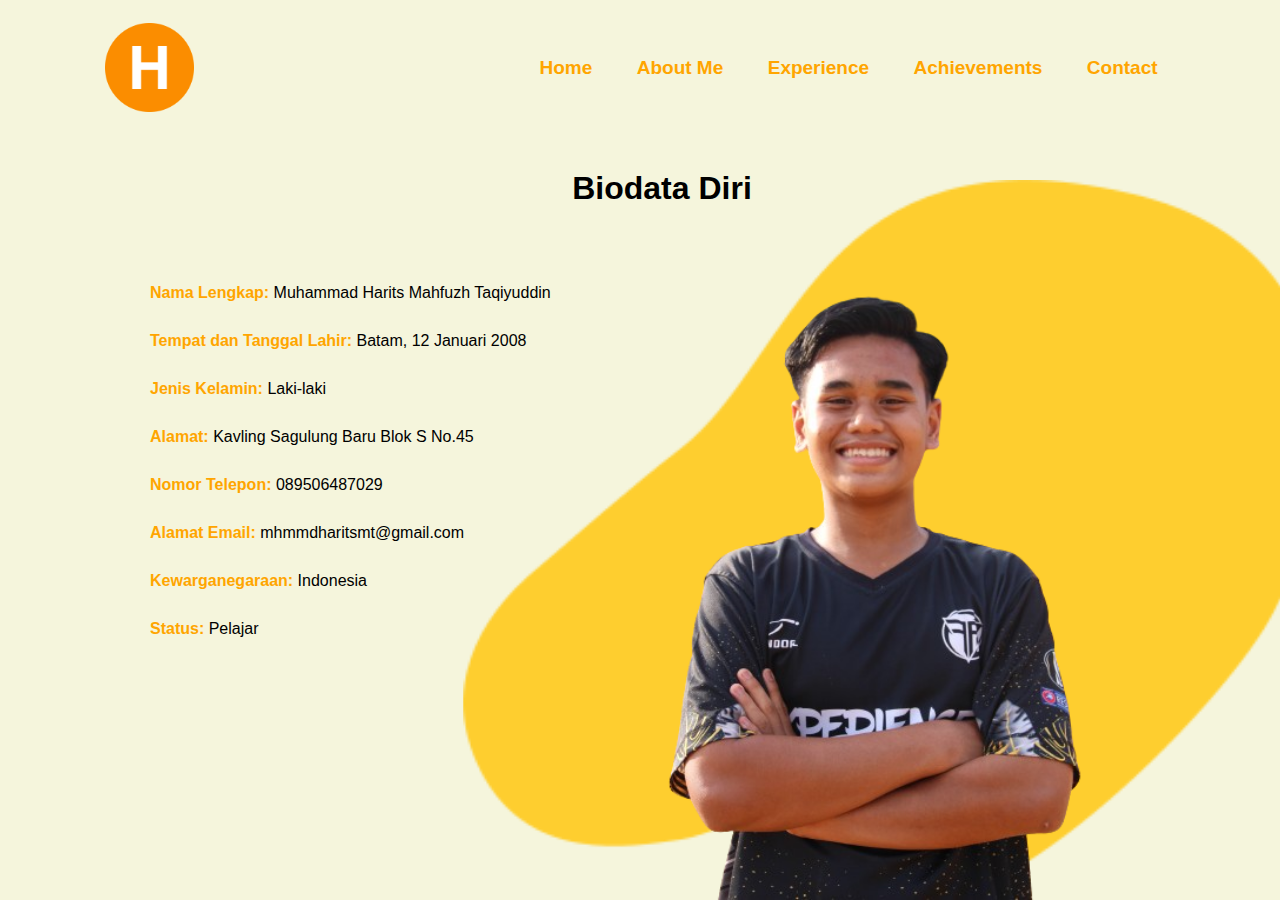
<file: About Me.html>
<!DOCTYPE html>
<html lang="id">
<head>
    <meta charset="UTF-8">
    <meta name="viewport" content="width=device-width, initial-scale=1.0">
    <title>About Me</title>
    <link rel="stylesheet" href="About Me.css">
    <link rel="icon" href="H orange.png">
</head>

<body>
    <div class="hero">
        <nav>
            <img src="H orange.png" width="95px">
            <ul>
                <li><a href="MyWeb.html">Home</a></li>
                <li><a href="About Me.html">About Me</a></li>
                <li><a href="experience.html">Experience</a></li>
                <li><a href="achievements.html">Achievements</a></li>
                <li><a href="https://wa.me/+6289506487029" target="_blank">Contact</a></li>
            </ul>
        </nav>
    </div>
    <div class="container">
        <h1>Biodata Diri</h1>
        
        <section class="personal-info">
            <p><strong>Nama Lengkap:</strong> Muhammad Harits Mahfuzh Taqiyuddin</p>
            <p><strong>Tempat dan Tanggal Lahir:</strong> Batam, 12 Januari 2008</p>
            <p><strong>Jenis Kelamin:</strong> Laki-laki</p>
            <p><strong>Alamat:</strong> Kavling Sagulung Baru Blok S No.45</p>
            <p><strong>Nomor Telepon:</strong> 089506487029</p>
            <p><strong>Alamat Email:</strong> mhmmdharitsmt@gmail.com</p>
            <p><strong>Kewarganegaraan:</strong> Indonesia</p>
            <p><strong>Status:</strong> Pelajar</p>
        </section>
        
        <div class="images">
            <img src="shape 2.png" class="shape">
            <img src="IMG_5762-removebg-preview.png" class="me">
        </div>
    </div>
    <footer class="footer">
        <p>Copyright &copy;| mharitsmt.</p>
      </footer>
</body>
</html>
</file>
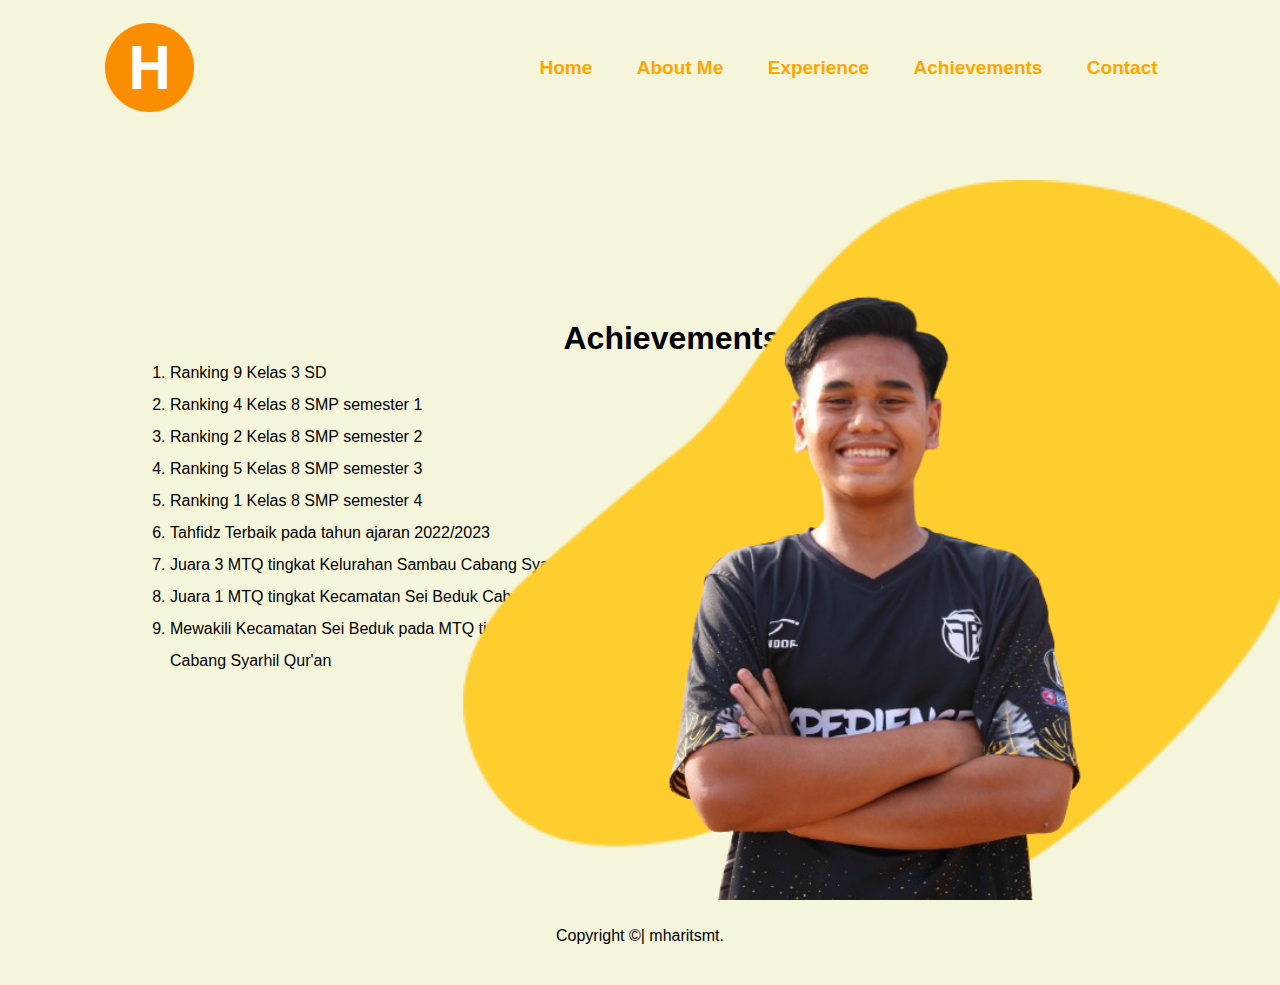
<file: achievements.html>
<!DOCTYPE html>
<html lang="en">
<head>
    <meta charset="UTF-8">
    <meta name="viewport" content="width=device-width, initial-scale=1.0">
    <title>Achievements</title>
    <link rel="icon" href="H orange.png">
    <link rel="stylesheet" href="achievements.css">
</head>
<body>
    <div class="hero">
        <nav>
            <img src="H orange.png" width="95px">
            <ul>
                <li><a href="MyWeb.html">Home</a></li>
                <li><a href="About Me.html">About Me</a></li>
                <li><a href="experience.html">Experience</a></li>
                <li><a href="achievements.html">Achievements</a></li>
                <li><a href="https://wa.me/+6289506487029" target="_blank">Contact</a></li>
            </ul>
        </nav>
    </div>

    <div class="images">
        <img src="shape 2.png" class="shape">
        <img src="IMG_5762-removebg-preview.png" class="me">
    </div>

        <h1>Achievements</h1>
        <ol type="1">
            <li>Ranking 9 Kelas 3 SD</li>
            <li>Ranking 4 Kelas 8 SMP semester 1</li>
            <li>Ranking 2 Kelas 8 SMP semester 2</li>
            <li>Ranking 5 Kelas 8 SMP semester 3</li>
            <li>Ranking 1 Kelas 8 SMP semester 4</li>
            <li>Tahfidz Terbaik pada tahun ajaran 2022/2023</li>
            <li>Juara 3 MTQ tingkat Kelurahan Sambau Cabang Syarhil Qur'an</li>
            <li>Juara 1 MTQ tingkat Kecamatan Sei Beduk Cabang Syarhil Qur'an</li>
            <li>Mewakili Kecamatan Sei Beduk pada MTQ tingkat Kota Batam Cabang Syarhil Qur'an</li>
        </ol>

        <footer class="footer">
            <p>Copyright &copy;| mharitsmt.</p>
          </footer>
</body>
</html>
</file>
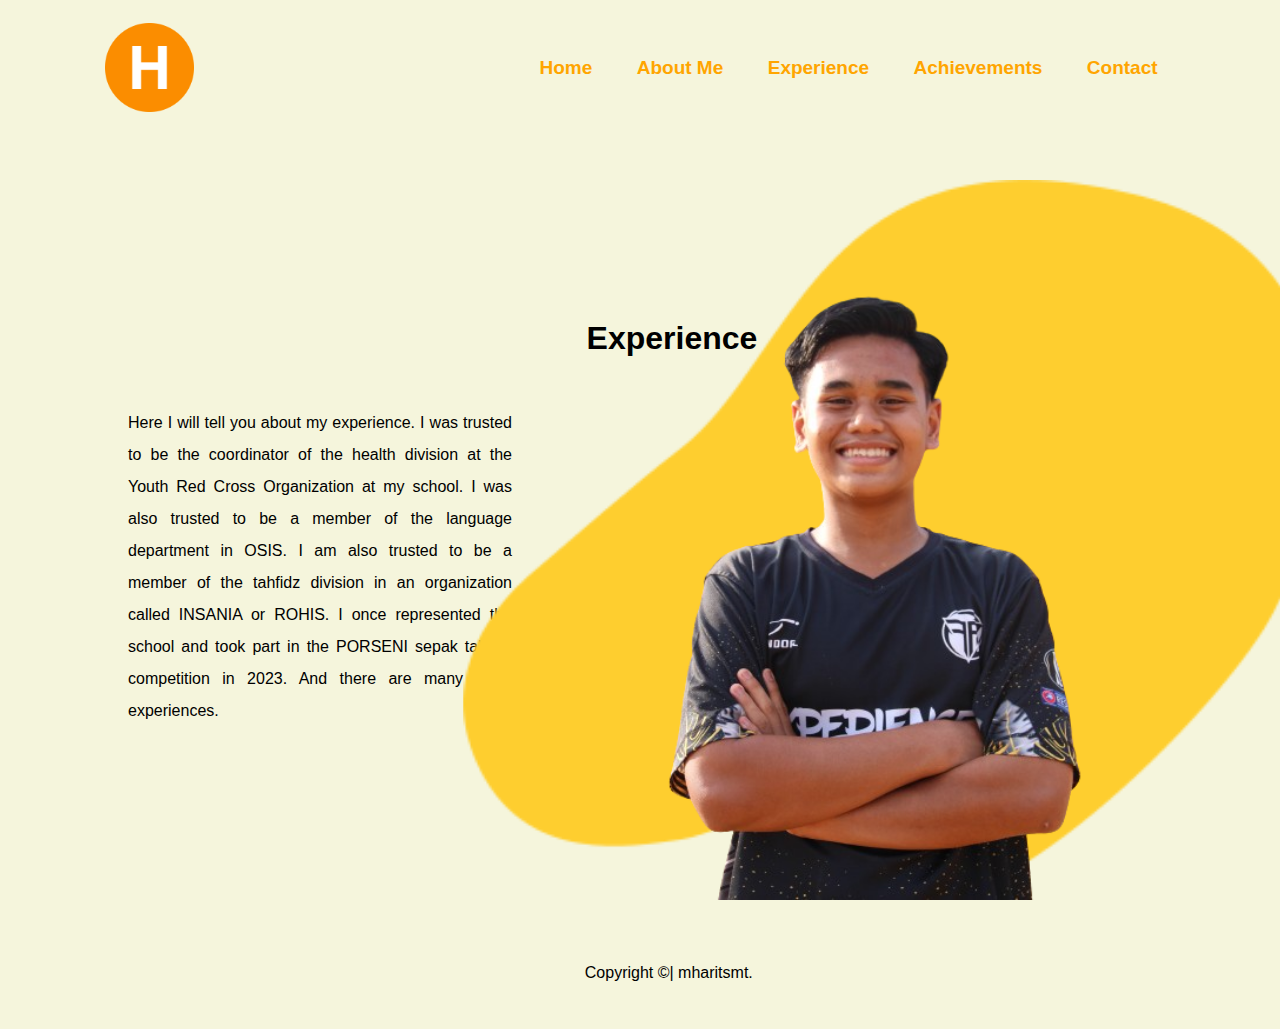
<file: experience.html>
<!DOCTYPE html>
<html lang="en">
<head>
    <meta charset="UTF-8">
    <meta name="viewport" content="width=device-width, initial-scale=1.0">
    <title>Experience </title>
    <link rel="icon" href="H orange.png">
    <link rel="stylesheet" href="experience.css">
</head>
<body>
    <div class="hero">
        <nav>
            <img src="H orange.png" width="95px">
            <ul>
                <li><a href="MyWeb.html">Home</a></li>
                <li><a href="About Me.html">About Me</a></li>
                <li><a href="experience.html">Experience</a></li>
                <li><a href="achievements.html">Achievements</a></li>
                <li><a href="https://wa.me/+6289506487029" target="_blank">Contact</a></li>
            </ul>
        </nav>
    </div>
    <div class="experience">
    <h1>Experience</h1>    
    <p>Here I will tell you about my experience. I was trusted to be the coordinator of the health division at the Youth Red Cross Organization at my school. I was also trusted to be a member of the language department in OSIS. I am also trusted to be a member of the tahfidz division in an organization called INSANIA or ROHIS. I once represented the school and took part in the PORSENI sepak takraw competition in 2023. And there are many other experiences.</p>
</div>
    
    <div class="images">
        <img src="shape 2.png" class="shape">
        <img src="IMG_5762-removebg-preview.png" class="me">
    </div>

<footer class="footer">
    <p>Copyright &copy;| mharitsmt.</p>
  </footer>
</body>
</html>
</file>
<file: About Me.css>
body {
    margin: 0px;
    padding: 0px;
    font-family: sans-serif;
    box-sizing: border-box;
    background-color: beige;
}

.hero {
    position: cover;
    width: 100%;
    height: 30vh;
    background-color: beige;
}

nav {
    display: flex;
    width: 84%;
    margin: auto;
    padding: 20px 0px;
    align-items: center;
    justify-content: space-between;
}

nav ul li {
    display: inline-block;
    list-style: none;
    margin: 10px 20px;
    font-size: 19px;
}

nav ul li a {
    text-decoration: none;
    color: orange ;
    font-weight: bold;
}

nav ul li a:hover {
    color: black;
}

.container {
    width: 80%;
    margin: 100px;
    padding: 50px;
}

h1 {
    text-align: center;
    color: black;
    margin-top: -250px;
}

p {
    color: black;
    line-height: 2;
}

strong {
    color: orange;
}

section {
    margin-bottom: none;
}


.images {
    width: 45%;
    height: 80%;
    position: absolute;
    bottom: 0;
    right: 100px;
}

.images img {
    height: 100%;
    position: absolute;
    left: 50%;
    bottom: 0;
    transform: translateX(-50%);
    transition: bottom 1s, left 1s;
}

.images:hover .shape {
    bottom: 40px;
}

.images:hover .me {
    left: 45%;
}

.footer {
    text-align: center;
    padding: 40px;
    background-color: beige;
    margin-top: -100px;
}

.personal-info {
    margin-top: 70px;
}
</file>
<file: achievements.css>
* {
    margin: 0px;
    padding: 0px;
    font-family: sans-serif;
    box-sizing: border-box
}

.hero {
    position: cover;
    width: 100%;
    height: 100vh;
    background-color: beige;
}

nav {
    display: flex;
    width: 84%;
    margin: auto;
    padding: 20px 0px;
    align-items: center;
    justify-content: space-between;
}

nav ul li {
    display: inline-block;
    list-style: none;
    margin: 10px 20px;
    font-size: 19px;
}

nav ul li a {
    text-decoration: none;
    color: orange ;
    font-weight: bold;
}

nav ul li a:hover {
    color: black;
}

.images {
    width: 45%;
    height: 80%;
    position: absolute;
    bottom: 0;
    right: 100px;
}

.images img {
    height: 100%;
    position: absolute;
    left: 50%;
    bottom: 0;
    transform: translateX(-50%);
    transition: bottom 1s, left 1s;
}

.images:hover .shape {
    bottom: 40px;
}

.images:hover .me {
    left: 45%;
}

ol {
    color: black;
    margin-right: 49%;
}

h1 {
    text-align: center;
    color: black;
    margin-top: -580px;
    margin-left: 5%;
}

li {
    margin-left: 170px;
    line-height: 2;
}

.footer {
    text-align: center;
    padding: 40px;
    background-color: beige;
    margin-top: 210px;
}
</file>
<file: experience.css>
* {
    margin: 0px;
    padding: 0px;
    font-family: sans-serif;
    box-sizing: border-box
}

.hero {
    position: cover;
    width: 100%;
    height: 100vh;
    background-color: beige;
}

nav {
    display: flex;
    width: 84%;
    margin: auto;
    padding: 20px 0px;
    align-items: center;
    justify-content: space-between;
}

nav ul li {
    display: inline-block;
    list-style: none;
    margin: 10px 20px;
    font-size: 19px;
}

nav ul li a {
    text-decoration: none;
    color: orange ;
    font-weight: bold;
}

nav ul li a:hover {
    color: black;
}

.images {
    width: 45%;
    height: 80%;
    position: absolute;
    bottom: 0;
    right: 100px;
}

.images img {
    height: 100%;
    position: absolute;
    left: 50%;
    bottom: 0;
    transform: translateX(-50%);
    transition: bottom 1s, left 1s;
}

.images:hover .shape {
    bottom: 40px;
}

.images:hover .me {
    left: 45%;
}

h1 {
    text-align: center;
    color: black;
    margin-top: -580px;
    margin-left: 5%;
}

p {
    color: black;
    line-height: 2;
    text-align: justify;
    margin-right: 60%;
    margin-top: 50px;
    margin-left: 10%;
}

.footer {
    text-align: center;
    padding: 40px;
    background-color: beige;
    margin-top: 140px;
    padding-left: 40%;
}
.experience {
    margin-top: -500px;
}
</file>
